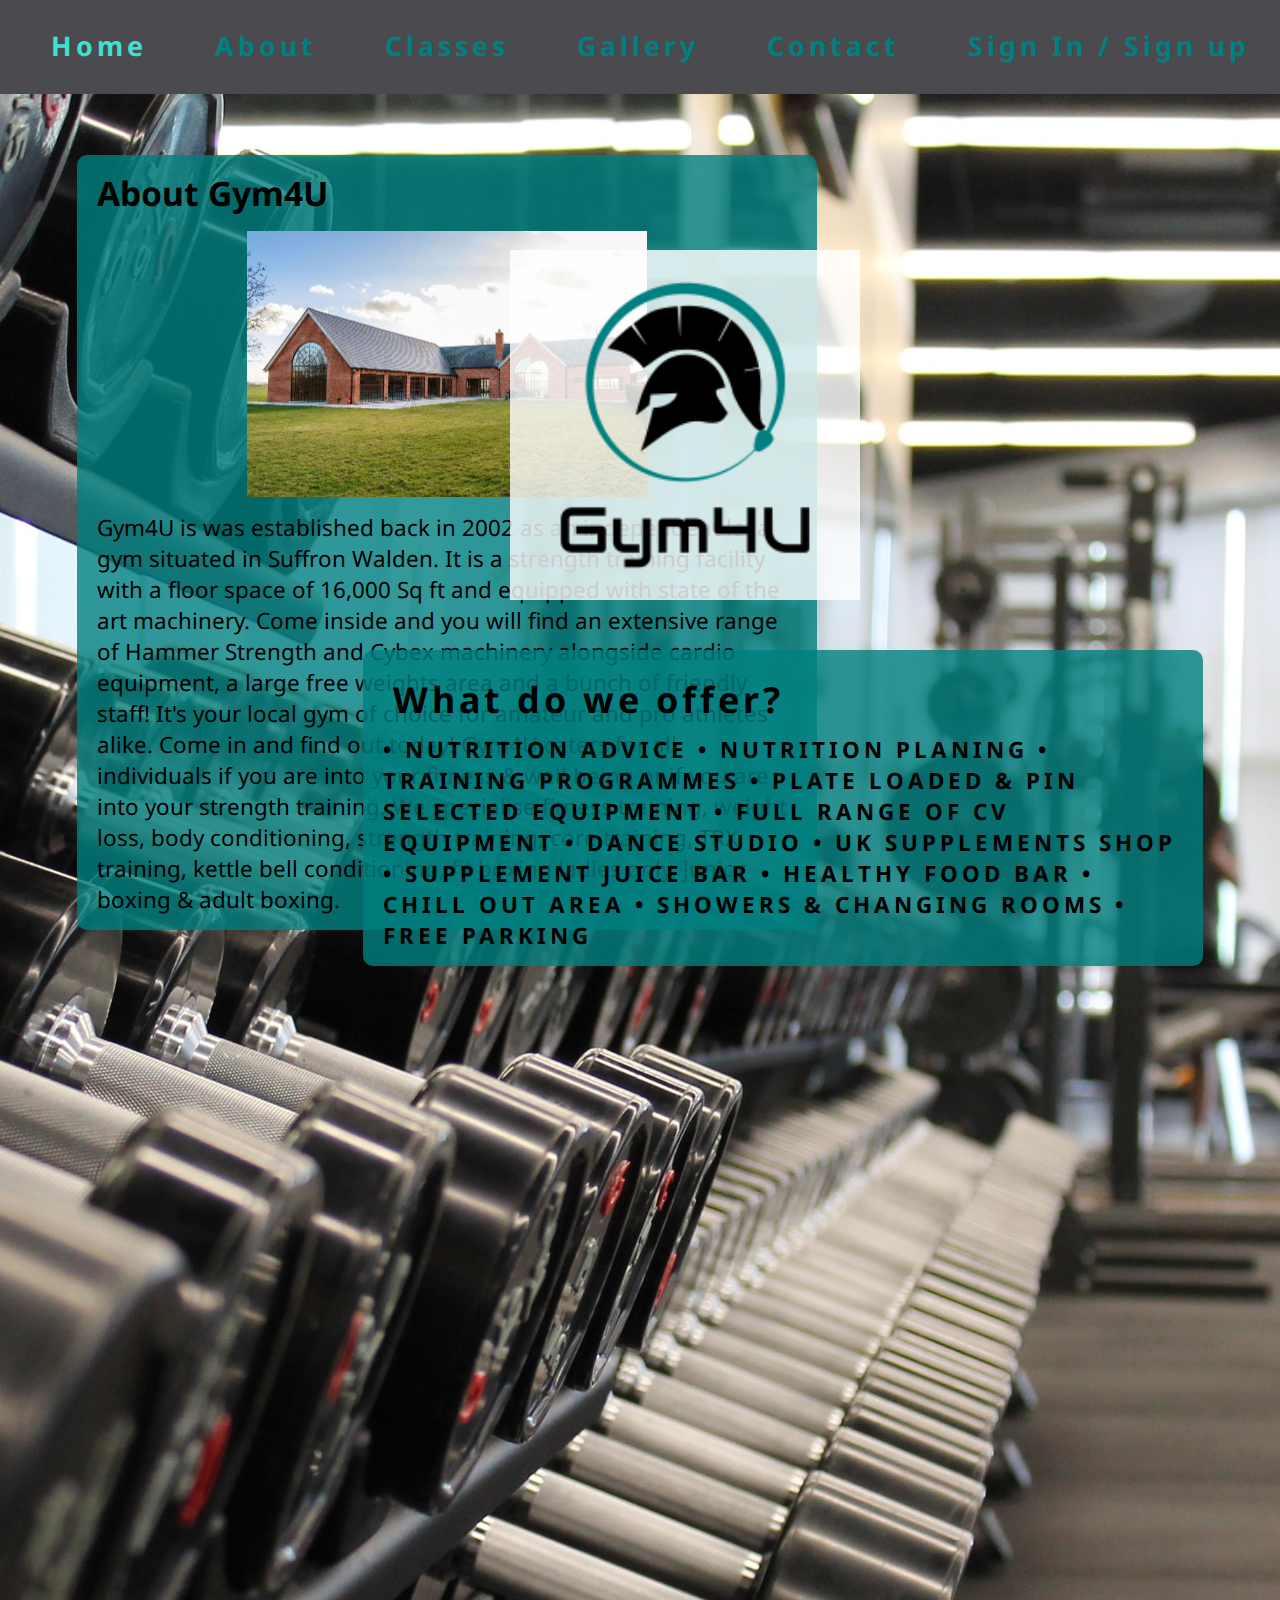
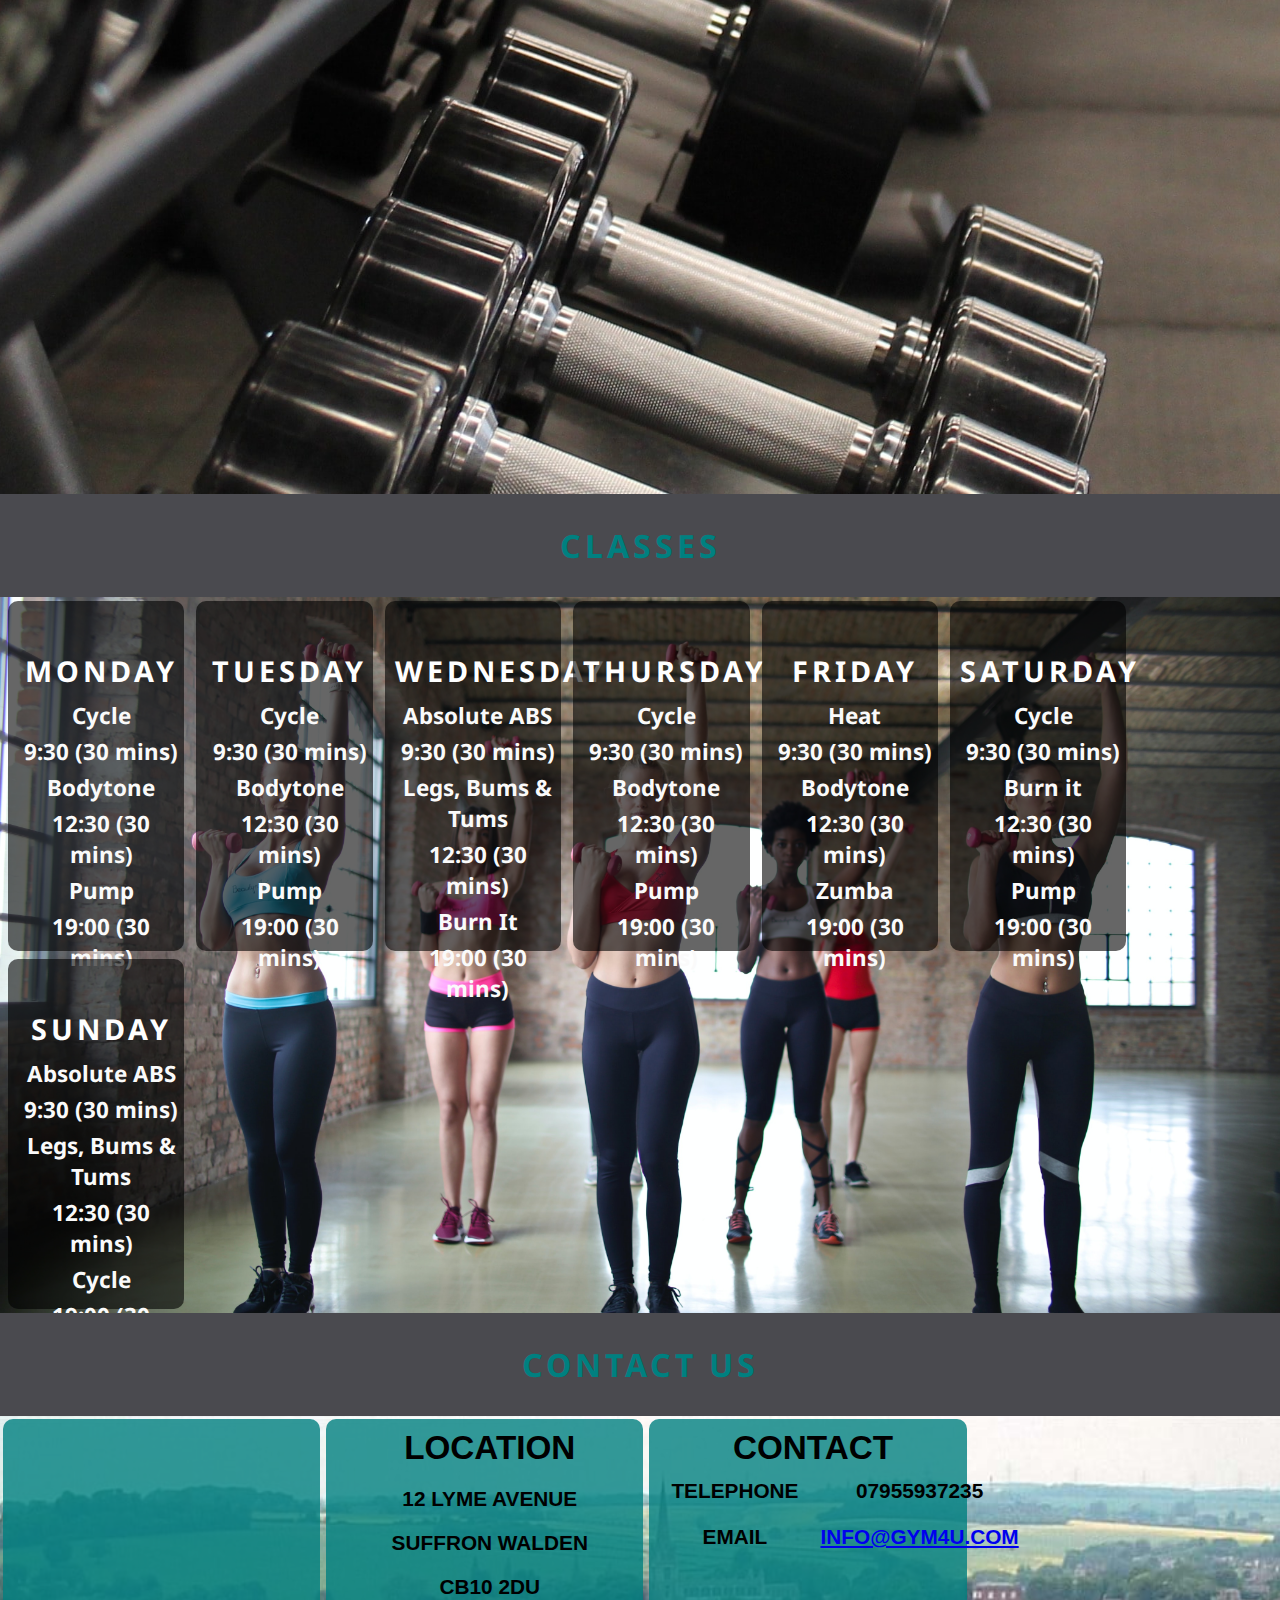
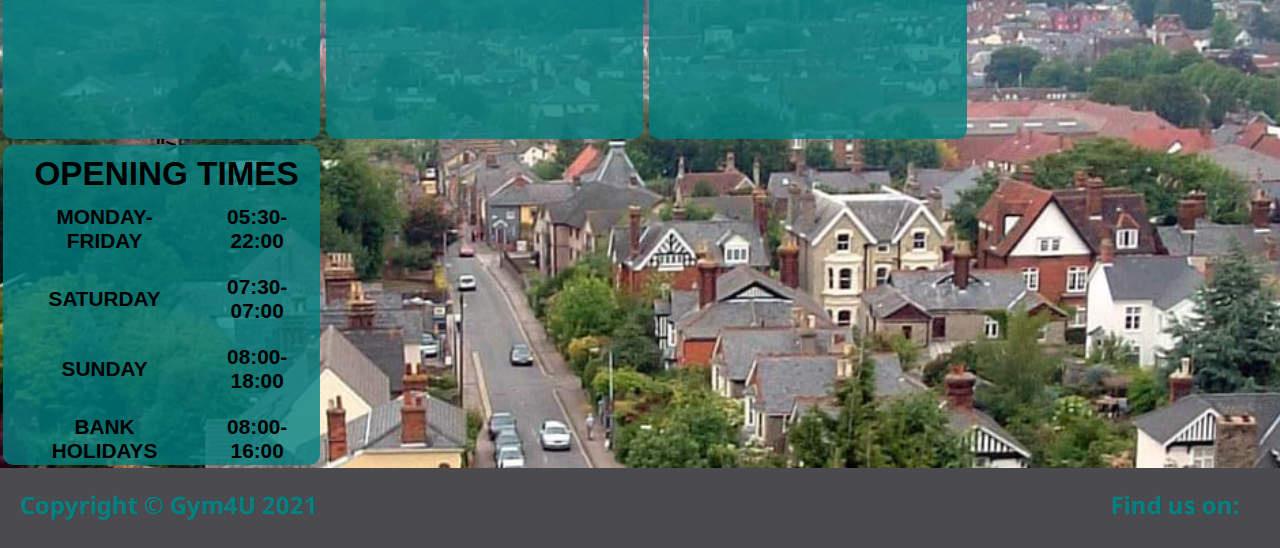
<file: index.html>
<!DOCTYPE html>
<html lang="en">
  <head>
    <meta charset="utf-8">
    <meta name="viewport" content="width=device-width">
    <title>Gym4U</title>
    <link rel="stylesheet" href="https://use.fontawesome.com/releases/v5.15.3/css/all.css" integrity="sha384-SZXxX4whJ79/gErwcOYf+zWLeJdY/qpuqC4cAa9rOGUstPomtqpuNWT9wdPEn2fk" crossorigin="anonymous">
    <link href="assets/css/style.css" rel="stylesheet" type="text/css" />
  </head>

  <body>

    <header>
      <a href="index.html">
        <img src="assets/img/gym4u_logo.png" id="logo_small" alt="Gym4U large logo">
      </a>
        <nav>
          <ul>
            <li>
                <a href="index.html" class="active">Home</a>
            </li>
            <li>
                <a href="#about">About</a>
            </li>
            <li>
                <a href="#classes-heading">Classes</a>
            </li>
            <li>
                <a href="gallery.html">Gallery</a>
            </li>
            <li>
                <a href="#contact">Contact</a>
            </li>
            <li>
                <a href="sign-up.html">Sign In / Sign up</a>
            </li>
          </ul>
        </nav>      
    </header>
    
    <section>

      <div id="about-backgound-image"></div>
      
        <img src="assets/img/gym4u_logo.png" id="logo_large" alt="Gym4U large logo">    
      
      <div id="about-cover-text">
        <h2 id="about"><i class="fas fa-info-circle"></i> About Gym4U</h2>
        <img src="assets/img/gym_outside.jpg" id="gym_outside_photo" alt="gym building outside view">
        <p> 
          Gym4U is was established back in 2002 as an independent local gym situated in Suffron Walden. It is a strength training facility with a floor space of 16,000 Sq ft and equipped with state of the art machinery. Come inside and you will find an extensive range of Hammer Strength and Cybex machinery alongside cardio equipment, a large free weights area and a bunch of friendly staff!
          It's your local gym of choice for amateur and pro athletes alike. Come in and find out today! Gym4U caters for all individuals if you are into your fitness & well being or if you are into your strength training. We specialise fitness training, weight loss, body conditioning, strength training, core training, TRX training, kettle bell conditioning, fit boxing ladies only, junior boxing & adult boxing.
        </p>
        <!--Content sourced and adapted form RippedGym website home page https://www.rippedgymharlow.co.uk/-->
      </div>         
      <div id="offer-cover-text">
        <h2><i class="fas fa-gift"></i> What do we offer?</h2>
        <p>
          • Nutrition advice • Nutrition planing • Training programmes • Plate loaded & pin selected equipment • Full range of CV equipment

          • Dance Studio • UK supplements shop • Supplement juice bar • Healthy food bar • Chill out area  • Showers & Changing Rooms
          
          • Free Parking
        </p>
        <!--Content borrowed from BodyActiveGym home page http://www.bodyactivegym.co.uk/-->
      </div>
    
    </section>
    
    <div id="classes-header">
      <h1 id="classes-heading"><i class="fas fa-dumbbell"></i> Classes</h1>
    </div>
    
    <section id="classes-schedule">
        <!--Class names borrowed from Puregym website https://www.puregym.com/gyms/harlow/timetable/-->

        <div>
          <h2>Monday</h2>
          <h3>Cycle</h3>
          <h3>9:30 (30 mins)</h3>
          <h3>Bodytone</h3>
          <h3>12:30 (30 mins)</h3>
          <h3>Pump</h3>
          <h3>19:00 (30 mins)</h3>
        </div>
        <div>
          <h2>Tuesday</h2>
          <h3>Cycle</h3>
          <h3>9:30 (30 mins)</h3>
          <h3>Bodytone</h3>
          <h3>12:30 (30 mins)</h3>
          <h3>Pump</h3>
          <h3>19:00 (30 mins)</h3>
        </div>
        <div>
          <h2>Wednesday</h2>
          <h3>Absolute ABS</h3>
          <h3>9:30 (30 mins)</h3>
          <h3>Legs, Bums & Tums</h3>
          <h3>12:30 (30 mins)</h3>
          <h3>Burn It</h3>
          <h3>19:00 (30 mins)</h3>
        </div>
        <div>
          <h2>Thursday</h2>
          <h3>Cycle</h3>
          <h3>9:30 (30 mins)</h3>
          <h3>Bodytone</h3>
          <h3>12:30 (30 mins)</h3>
          <h3>Pump</h3>
          <h3>19:00 (30 mins)</h3>
        </div>
        <div>
          <h2>Friday</h2>
          <h3>Heat</h3>
          <h3>9:30 (30 mins)</h3>
          <h3>Bodytone</h3>
          <h3>12:30 (30 mins)</h3>
          <h3>Zumba</h3>
          <h3>19:00 (30 mins)</h3>
        </div>
        <div>
          <h2>Saturday</h2>
          <h3>Cycle</h3>
          <h3>9:30 (30 mins)</h3>
          <h3>Burn it</h3>
          <h3>12:30 (30 mins)</h3>
          <h3>Pump</h3>
          <h3>19:00 (30 mins)</h3>
        </div>
        <div>
          <h2>Sunday</h2>
          <h3>Absolute ABS</h3>
          <h3>9:30 (30 mins)</h3>
          <h3>Legs, Bums & Tums</h3>
          <h3>12:30 (30 mins)</h3>
          <h3>Cycle</h3>
          <h3>19:00 (30 mins)</h3>
        </div>
        
    </section>
    
    <div id="classes-header">
      <h1><i class="fas fa-address-book"></i> Contact Us</h1>
    </div>

    <section id="contact-details">
        <div>
          <iframe id="map" src="https://www.google.com/maps/embed?pb=!1m18!1m12!1m3!1d2454.84370799664!2d0.23946911593947492!3d52.02794488032973!2m3!1f0!2f0!3f0!3m2!1i1024!2i768!4f13.1!3m3!1m2!1s0x47d8627daea6b189%3A0xbeaa79d42761538f!2s12%20Lime%20Ave%2C%20Saffron%20Walden!5e0!3m2!1sen!2suk!4v1623018346750!5m2!1sen!2suk"></iframe>">
          </iframe>
        </div>
        <div>
          <h2><i class="fas fa-map-marked-alt"></i> Location</h2>
            <ul>
              <li>12 Lyme Avenue</li>
              <li>Suffron Walden</li>
              <li>CB10 2DU</li>
            </ul>
        </div>
        <div>
          <h2 id="contact"><i class="fas fa-mobile-alt"></i> Contact</h2>
          <table>
            <tr>
              <td>telephone</td>
              <td>07955937235</td>
            </tr>
            <tr>
              <td>email</td>
              <td><a href="mailto:info@Gym4U.com">info@Gym4U.com</a></td>
            </tr>
          </table>
        </div>
        <div>
          <h2><i class="fas fa-clock"></i> Opening Times</h2>
          <table>
            <tr>
              <td>Monday-Friday</td>
              <td>05:30-22:00</td>
            </tr>
            <tr>
              <td>Saturday</td>
              <td>07:30-07:00</td>
            </tr>
            <tr>
              <td>Sunday</td>
              <td>08:00-18:00</td>
            </tr>
            <tr>
              <td>Bank Holidays</td>
              <td>08:00-16:00</td>
            </tr>
          </table>
          <br>             
          <p>Open everyday of the year including Christmas Day!</p>
        </div>
    </section>
    
    <footer>
        <div>
          <h2>Copyright © Gym4U 2021</h2>
        </div>      
        <div class="float-right" id="icons-container">
          <ul>
		          <li><a href="https://www.facebook.com" target="_blank" rel="noopener" aria-label="Find us on Instagram (link opens in a new tab)"><i class="fab fa-facebook-square"></i></a></li>
		          <li><a href="https://www.instagram.com" target="_blank" rel="noopener" aria-label="Find us on Instagram (link opens in a new tab)"><i class="fab fa-instagram-square"></i></a></li>
		          <li><a href="https://www.twitter.com" target="_blank" rel="noopener" aria-label="Find us on Twitter (link opens in a new tab)"><i class="fab fa-twitter-square"></i></a></li>
          </ul>
        </div>
        <div class="float-right">
          <h2>Find us on:</h2>
        </div>       
    </footer>

  </body>

</html>
</file>
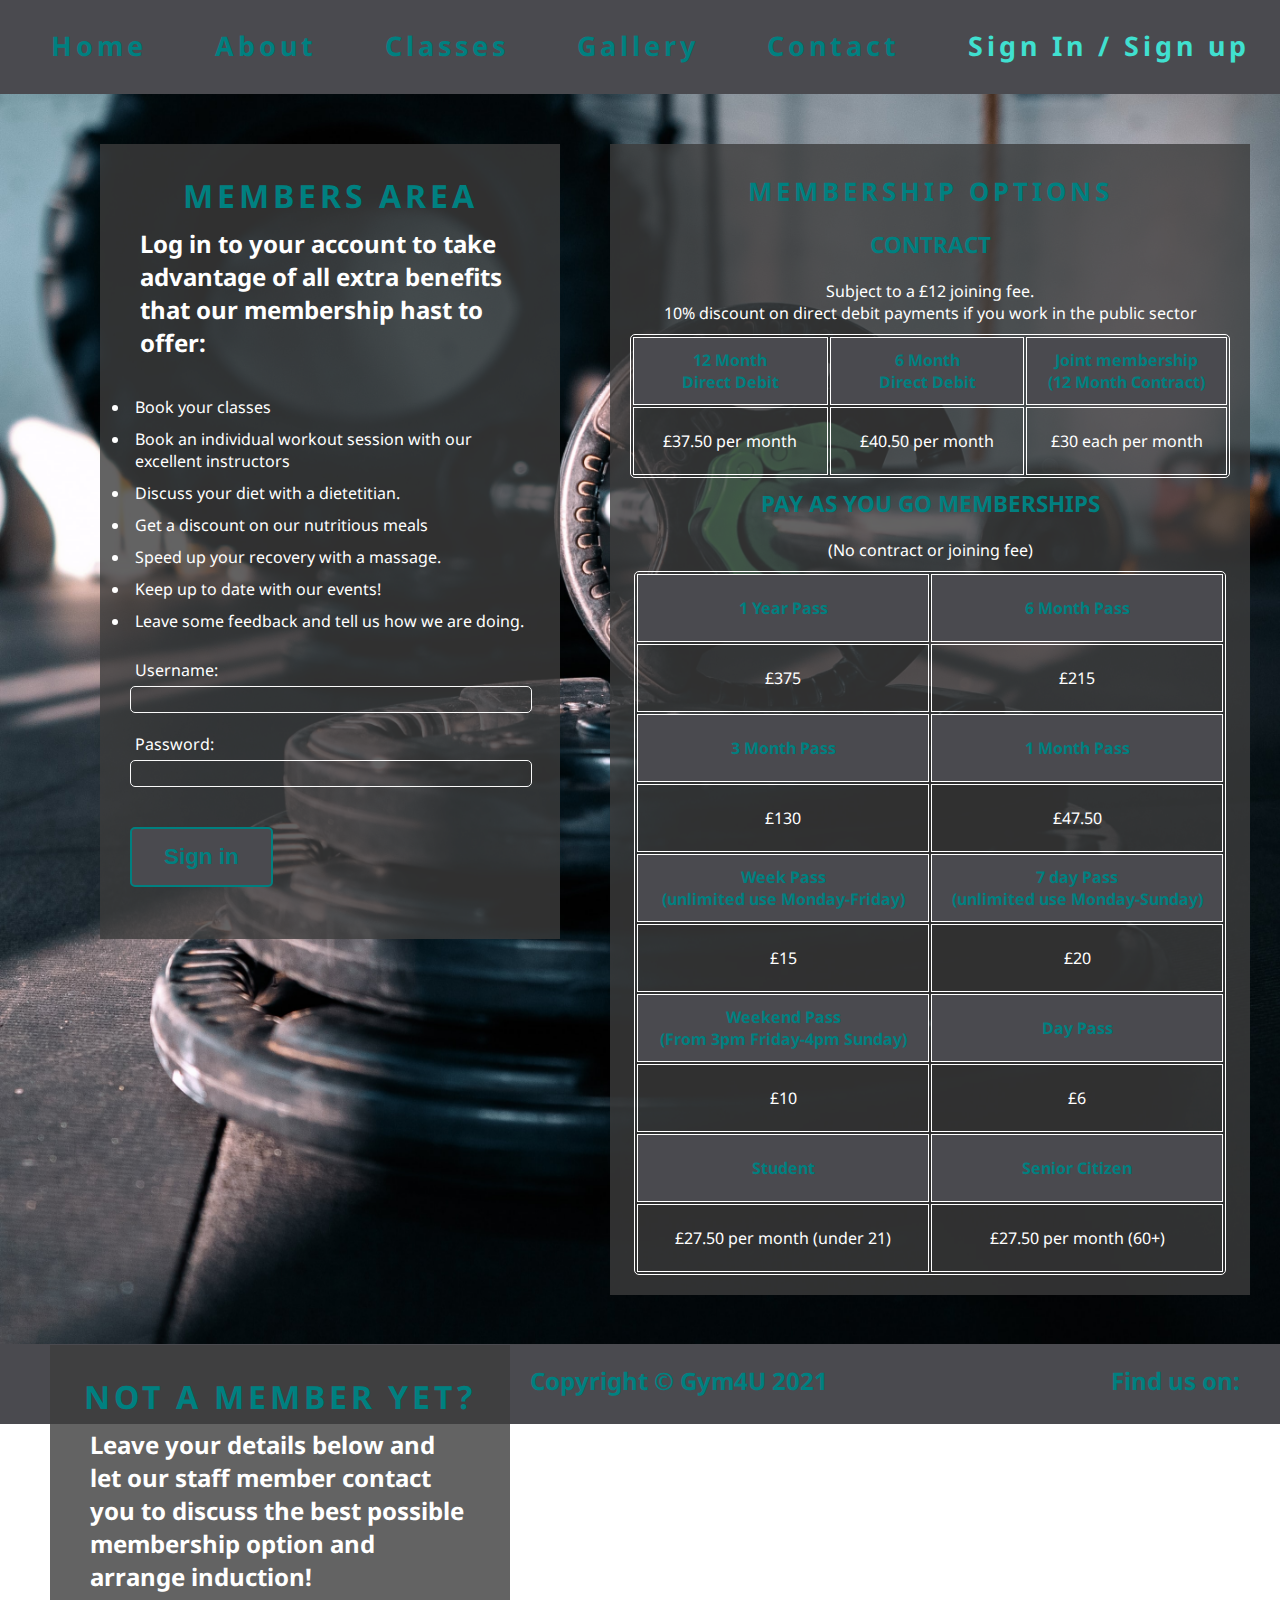
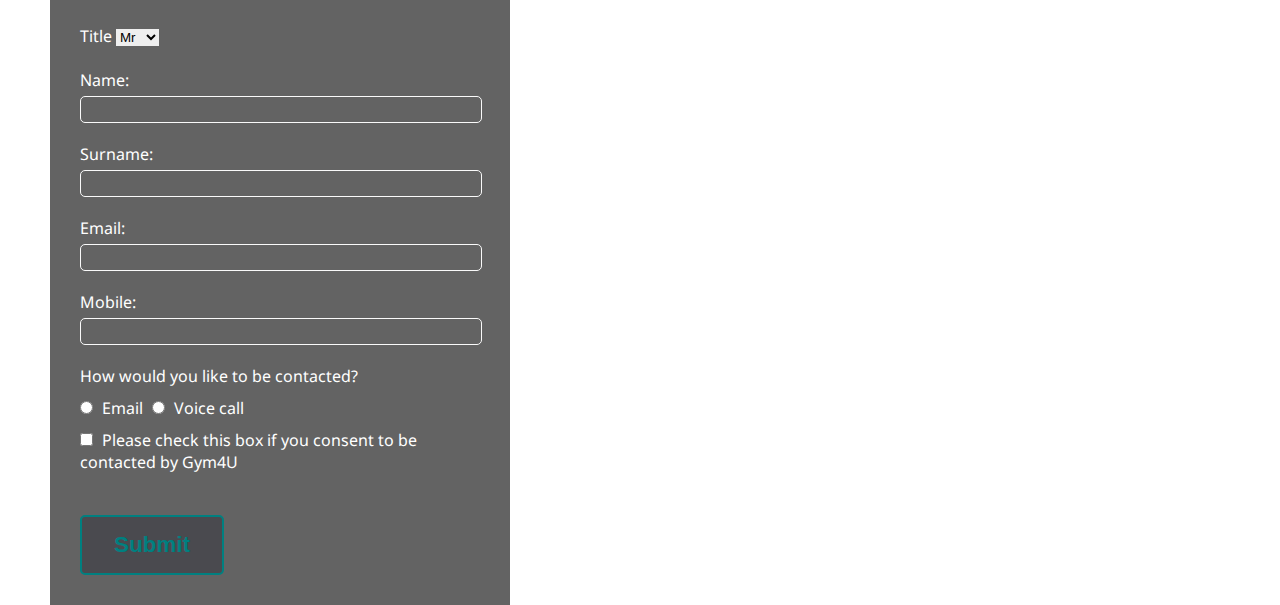
<file: sign-up.html>
<!DOCTYPE html>
<html lang="en">
  <head>
    <meta charset="utf-8">
    <meta name="viewport" content="width=device-width">
    <title>Gym4U Sign In / Up</title>
    <link rel="stylesheet" href="https://use.fontawesome.com/releases/v5.15.3/css/all.css" integrity="sha384-SZXxX4whJ79/gErwcOYf+zWLeJdY/qpuqC4cAa9rOGUstPomtqpuNWT9wdPEn2fk" crossorigin="anonymous">
    <link href="assets/css/style.css" rel="stylesheet" type="text/css" />
  </head>
  <body>
    <header>
      <a href="index.html">
        <img src="assets/img/gym4u_logo.png" id="logo_small" alt="Gym4U large logo">
      </a>
        <nav>
          <ul>
            <li>
                <a href="index.html">Home</a>
            </li>
            <li>
                <a href="index.html#about">About</a>
            </li>
            <li>
                <a href="index.html#classes">Classes</a>
            </li>
            <li>
                <a href="gallery.html">Gallery</a>
            </li>
            <li>
              <a href="index.html#contact">Contact</a>
            </li>
            <li>
              <a href="sign-up.html" class="active">Sign In / Sign up</a>
            </li>
          </ul>
        </nav>      
    </header>
    <section class="form-background">
        
      <div id="members-signup" class="sign_in_text">
        <h1>Members Area</h1>
          <h2>Log in to your account to take advantage of all extra benefits that our membership hast to offer:</h2>
          <br>
          <ul>
            <li>Book your classes</li>
            <li>Book an individual workout session with our excellent instructors</li>
            <li>Discuss your diet with a dietetitian.</li>
            <li>Get a discount on our nutritious meals</li>
            <li>Speed up your recovery with a massage.</li>
            <li>Keep up to date with our events!</li>
            <li>Leave some feedback and tell us how we are doing.</li>
          </ul>
          <br>
          <form action="https://www.gym4u_members_data_base@gym4u.net" method="POST">
            <label for="username">Username:</lable>
            <input class="input-box" type="text" id="username" name="username">
            <br>
            <label for="password">Password:</label>
            <input class="input-box" type="password" id="password" name="password">
            <br>
            <input class="form-buttons" type="submit" value="Sign in">
          </form>
        </div>
       
        <div id="membership_pricing">
          <h2>Membership options</h2>
          <h3>Contract</h3>
          <p>Subject to a £12 joining fee.<br>10% discount on direct debit payments if you work in the public sector</p>
          <table id="table_1">
            <tr class="table_headings">
              <td>12 Month<br>Direct Debit</td>
              <td>6 Month<br>Direct Debit</td>
              <td>Joint membership<br>(12 Month Contract)</td>
            </tr>
            <tr>
              <td>£37.50 per month</td>
              <td>£40.50 per month</td>
              <td>£30 each per month</td>
            </tr>
          </table>
          <h3>Pay as you go memberships</h3>
          <p>(No contract or joining fee)</p>
          <table id="table_2">
            <tr class="table_headings">
              <td>1 Year Pass</td>
              <td>6 Month Pass</td>
            </tr>
            <tr>
              <td>£375</td>
              <td>£215</td>
            </tr>
            <tr class="table_headings">
              <td>3 Month Pass</td>
              <td>1 Month Pass</td>
            </tr>
            <tr>
              <td>£130</td>
              <td>£47.50</td>
            </tr>
            <tr class="table_headings">
              <td>Week Pass<br>(unlimited use Monday-Friday)</td>
              <td>7 day Pass<br>(unlimited use Monday-Sunday)</td>
            </tr>
            <tr>
              <td>£15</td>
              <td>£20</td>
            </tr>
            <tr class="table_headings">
              <td>Weekend Pass<br>(From 3pm Friday-4pm Sunday)</td>
              <td>Day Pass</td>
            </tr>
            <tr>
              <td>£10</td>
              <td>£6</td>
            </tr>
            <tr class="table_headings">
              <td>Student</td>
              <td>Senior Citizen</td>
            </tr>
            <tr>
              <td>£27.50 per month (under 21)</td>
              <td>£27.50 per month (60+)</td>
            </tr>
          </table>
        </div>

        <div id="new-members-signup">
          <h1>Not a member yet?</h1>
          <h2>Leave your details below and let our staff member contact you to discuss the best possible membership option and arrange induction!</h2>
          <br>
          <form action="https://www.gym4u_membership_enquieries.net" method="POST">
                 
            <label for="title">Title </label>
            <select name="title" id="title">
              <option value="Mr">Mr</option>
              <option value="Mrs">Mrs</option>
              <option value="Ms">Ms</option>
            </select>
            <br>
            <br>        
            <label for="name">Name:</label>
            <input class="input-box" type="text" id="name" name="name">
            <br>
            <label for="surname">Surname:</label>
            <input class="input-box" type="text" id="surname" name="surname">
            <br>       
            <label for="email">Email:</label>
            <input class="input-box" type="email" id="email" name="email">
            <br>
            <label for="telnumber">Mobile:</label>
            <input class="input-box" type="tel" id="telnumber" name="telnumber">

          <div class="sign_in_text">
            <p>How would you like to be contacted?</p>
            <div>
            <input type="radio" id="by_email" name="contact_mode" value="email"> <!--Preferred mode of communication email voice call-->
            <label for="email">Email</label>
            
            <input type="radio" id="voice_call" name="contact_mode" value="voice_call">
            <label for="voice_call">Voice call</label>
            </div>
            <div>
            <input type="checkbox" id="consent" name="consent" value="yes"> <!--Consent to be given to use the data to contact the client-->
            <label for="consent">Please check this box if you consent to be contacted by Gym4U</label>
            </div>
          </div> 
            <br>
            <input class="form-buttons" type="submit">
          </form>
        </div>
      </section>

    <footer>
      <div>
        <h2>Copyright © Gym4U 2021</h2>
      </div>      
      <div class="float-right" id="icons-container">
        <ul>
            <li><a href="https://www.facebook.com" target="_blank" rel="noopener" aria-label="Find us on Instagram (link opens in a new tab)"><i class="fab fa-facebook-square"></i></a></li>
            <li><a href="https://www.instagram.com" target="_blank" rel="noopener" aria-label="Find us on Instagram (link opens in a new tab)"><i class="fab fa-instagram-square"></i></a></li>
            <li><a href="https://www.twitter.com" target="_blank" rel="noopener" aria-label="Find us on Twitter (link opens in a new tab)"><i class="fab fa-twitter-square"></i></a></li>
        </ul>
      </div>
      <div class="float-right">
        <h2>Find us on:</h2>
      </div>             
    </footer>

  </body>

</html>
</file>
<file: assets/css/style.css>
@import url('https://fonts.googleapis.com/css2?family=Noto+Sans&display=swap');

*{
  margin:0;
  padding:0;
  border:0;
}

body {
  font-family: 'Noto Sans', sans-serif;
}

/*------------Navbar----------*/

header a {
  text-decoration: none;
  
}

h1 {
  font-family: 'Noto Sans', sans-serif;
  text-transform: uppercase;
  letter-spacing: 4px;
  color:teal;
  text-align: center;
}

#logo_small {
  z-index: 1;
  position: absolute;
  height: 84px;
  width: 84px;
  top: 5px;
  left:5px;
  background-color: white;
}

nav ul {
  background-color: #4a4a4f;
  text-align: center;
  padding: 0;
  margin: 0;
}

nav li {
  font-size: 1.4em;
  font-weight: bold;
  letter-spacing: 4px;
  list-style: none;
  height: 40px;
  display: inline-block;
  padding-top: 5px;
  padding-left: 20px;
  padding-right: 20px;
  padding-bottom: 5px;
  margin-left: 20px;
  margin-top: 20px;
  margin-bottom: 20px;
  border-radius: 5px;
  border: 2px solid;
  border-color: transparent;
}

nav li:hover {
    border: 2px solid;
    border-color: turquoise;
}

nav a {
    color:teal;
    font-size: 1.2em; 
}

nav a:hover {
    color:turquoise;
}

.active {
    color:turquoise;
}
/*------------Background----------*/

#about-backgound-image {
    background-image: url("../img/gym_about.jpg");
    background-repeat: no-repeat;
    background-size: cover;
    background-position: center;
    height: 1000px;
    width: 100%;
    overflow: hidden;
}

/*------------About section----------*/
#about-cover-text {
    font-size: 1.4em;
    font-family: 'Noto Sans', sans-serif;
    text-align: left;

    max-width: 700px;
    max-height: 800px;

    padding-top: 15px;
    padding-left: 20px;
    padding-right: 20px;
    padding-bottom: 15px;

    background-color: rgba(0, 128, 128, .8);
    top: 155px;
    margin-left: 6%;
    margin-right: 6%;
    border-radius: 10px;
    position: absolute;
    float:left;
}

#gym_outside_photo {
    height: 266px;
    width: 400px;
    margin-left: auto;
    margin-right: auto;
    margin-top: 15px;
    margin-bottom: 15px;
    display: block;
}
/*------------Ofer Section----------*/

#offer-cover-text {
    font-size: 1.4em;
    font-weight: bold;
    font-family: 'Noto Sans', sans-serif;
    text-transform: uppercase;
    letter-spacing: 4px;

    max-width: 800px;
    max-height: 300px;

    padding-top: 15px;
    padding-left: 20px;
    padding-right: 20px;
    padding-bottom: 15px;

    background-color: rgba(0, 128, 128, .8);
    border-radius: 10px;

    top: 650px;
    right: 6%;
    position: absolute;
}

#offer-cover-text h2 {
  font-size: 1.6em;
  padding: 10px;
  text-transform: none;
  text-align: left;
  font-weight: bold;
}

/*------------Logo----------*/

#logo_large {
    z-index: 1;
    position: absolute;
    height: 350px;
    width: 350px;
    top: 250px;
    right:420px;
    background-color: rgba(255,255,255, .8);
}

/*------------Classes Section----------*/

#classes-header {
  display: inline;
  position: relative;
  
}
#classes-header h1 {
  padding: 30px;
  background-color: #4a4a4f;
}

#classes-schedule {
    background-image:url("../img/classes-background.jpg");
    background-size: cover;
    background-position: center;
    background-repeat: no-repeat;
    width: 100%;
    overflow: hidden;
}

#classes-schedule h2 {
  font-size: 1.8em;
  text-transform: uppercase;
  color: white;
  letter-spacing: 4px;
  padding-bottom: 10px;
}

#classes-schedule h3 {
  font-size: 1.4em;
  padding-bottom: 5px;
}

#classes-schedule div {
    color: #fafafa;
    background-color: rgba(0,0,0,0.6);
    width: 13%;
    height: 300px;
    float: left;
    padding: 50px 0 0 10px;
    text-align: center;
    margin: 4px 4px 4px 8px;
    border-radius: 10px;
}
/*------------Contact Us Section----------*/

#contact-details {
    background-image: url("../img/suffron_walden.jpg");
    background-repeat: no-repeat;
    background-size: cover;
    background-position: center;
    width: 100%;
    overflow: hidden;
}

#contact-details h2 {
    font-size: 1.6em;
}

#contact-details div {
    color: black;
    background-color: rgba(0,128,128,0.8);
    width: 24%;
    height: 300px;
    float: left;
    padding: 10px 0 0 10px;
    text-align: center;
    margin: 3px 3px 3px 3px;
    font-size: 130%;
    font-family: 'Noto-Sans', sans-serif;
    text-transform: uppercase;
    font-weight: bold;
    padding-top: 10px;
    padding-bottom: 10px;
    border-radius: 10px;
}

#contact-details ul {
    list-style: none;
    padding: 10px;
}

#contact-details li {
    padding: 10px;
}

#contact-details table {
    margin: auto;
}

#contact-details td {
    padding: 10px;
}

#map {
    width: 400px;
    height: 300px;
}

/*------------Footer----------*/

footer {
    height: 80px;
    color: teal;
    background-color: #4a4a4f;
}

footer div {
    display:inline-block;
    text-align: center;
    margin: 20px;
    
}

footer li {
    display:inline;
}

footer i {
    font-size: 200%;
    color: teal;
    letter-spacing: 10px;
}
.float-right {
    float: right;
}

#icons-container {
    margin-left: 0px;
}

/*------------Gallery photos----------*/

#photo {
    clear: both;
    line-height: 0;
    column-count: 4;
    column-gap: 0px;
    background-color: teal;
}
#photo img {
  width: 100%;
}

/*------------Sign In/Up background----------*/

.form-background {
  clear: both;
  background: url("../img/sign_up_background.jpg");
  background-size: cover;
  background-position: center;
  height: 1250px;
}

.form-background h2 {
  padding: 10px;
}

/*------------Forms----------*/

#members-signup {
    margin-top: 50px;
    margin-left: 100px;
    float:left;
    color: #fff;
    background-color: rgba(60, 60, 60, 0.8);
    max-width: 400px;
    padding: 30px;
}

#new-members-signup {
    margin-top: 50px;
    margin-left: 50px;
    float:left;
    color: #fff;
    background-color: rgba(60, 60, 60, 0.8);
    max-width: 400px;
    left: 10%;
    padding: 30px;
}

.input-box {
    background: transparent;
    color: #fafafa;
    width: 100%;
    height: 25px;
    margin: 5px 0 20px 0;
    border: 1px solid #fafafa;
    border-radius: 5px;
}

.form-buttons {
    margin-top: 20px;
    border-radius: 5px;
    padding: 15px 32px 15px 32px;
    text-align: center;
    font-size: 1.4em;
    background-color: #4a4a4f;
    color: teal;
    font-weight: bold;
    border: 2px solid;
    border-color: teal;
    display: block;
}

.form-buttons:hover {
    color:turquoise;
    border-color: turquoise;

}

.sign_in_text label {
  padding: 5px;
  
}

.sign_in_text li {
  padding: 5px;
}

.sign_in_text div {
  margin-top: 10px;
}

/*------------Table----------*/

#membership_pricing {
  font-family: 'Noto Sans', sans-serif;
  margin-top: 50px;
  margin-left: 50px;
  float:left;
  color: #fff;
  background-color: rgba(60, 60, 60, 0.8);
  max-width: 600px;
  padding: 20px;
  text-align: center;
}

#membership_pricing h2 {
  color:teal;
  font-size: 1.6em;
  letter-spacing: 4px;
  text-transform: uppercase;
  padding: 10px;
}

#membership_pricing h3 {
  color: teal;
  font-size: 1.4em;
  text-transform: uppercase;
  padding: 10px;
}

#membership_pricing p {
  padding: 10px;
}

#membership_pricing table {
  border: 1px solid white;
  border-radius: 5px;
}

#membership_pricing th {
  border: 1px solid white;
  padding: 5px;
}

#membership_pricing td {
  border: 1px solid white;
  padding: 5px;
}

#membership_pricing table {
  margin: auto;
}

#table_1 td {
  width: 200px;
  height:56px;
}

#table_2 td {
  width: 280px;
  height: 56px;
}

.table_headings {
  color: teal;
  font-weight:bold;
  background-color: #4a4a4f;
}

@media screen and (max-width: 1396px) {
  #logo_small {
    display: none;
  }

  #about-backgound-image {
    height: 2000px;
  }
  
}
</file>
